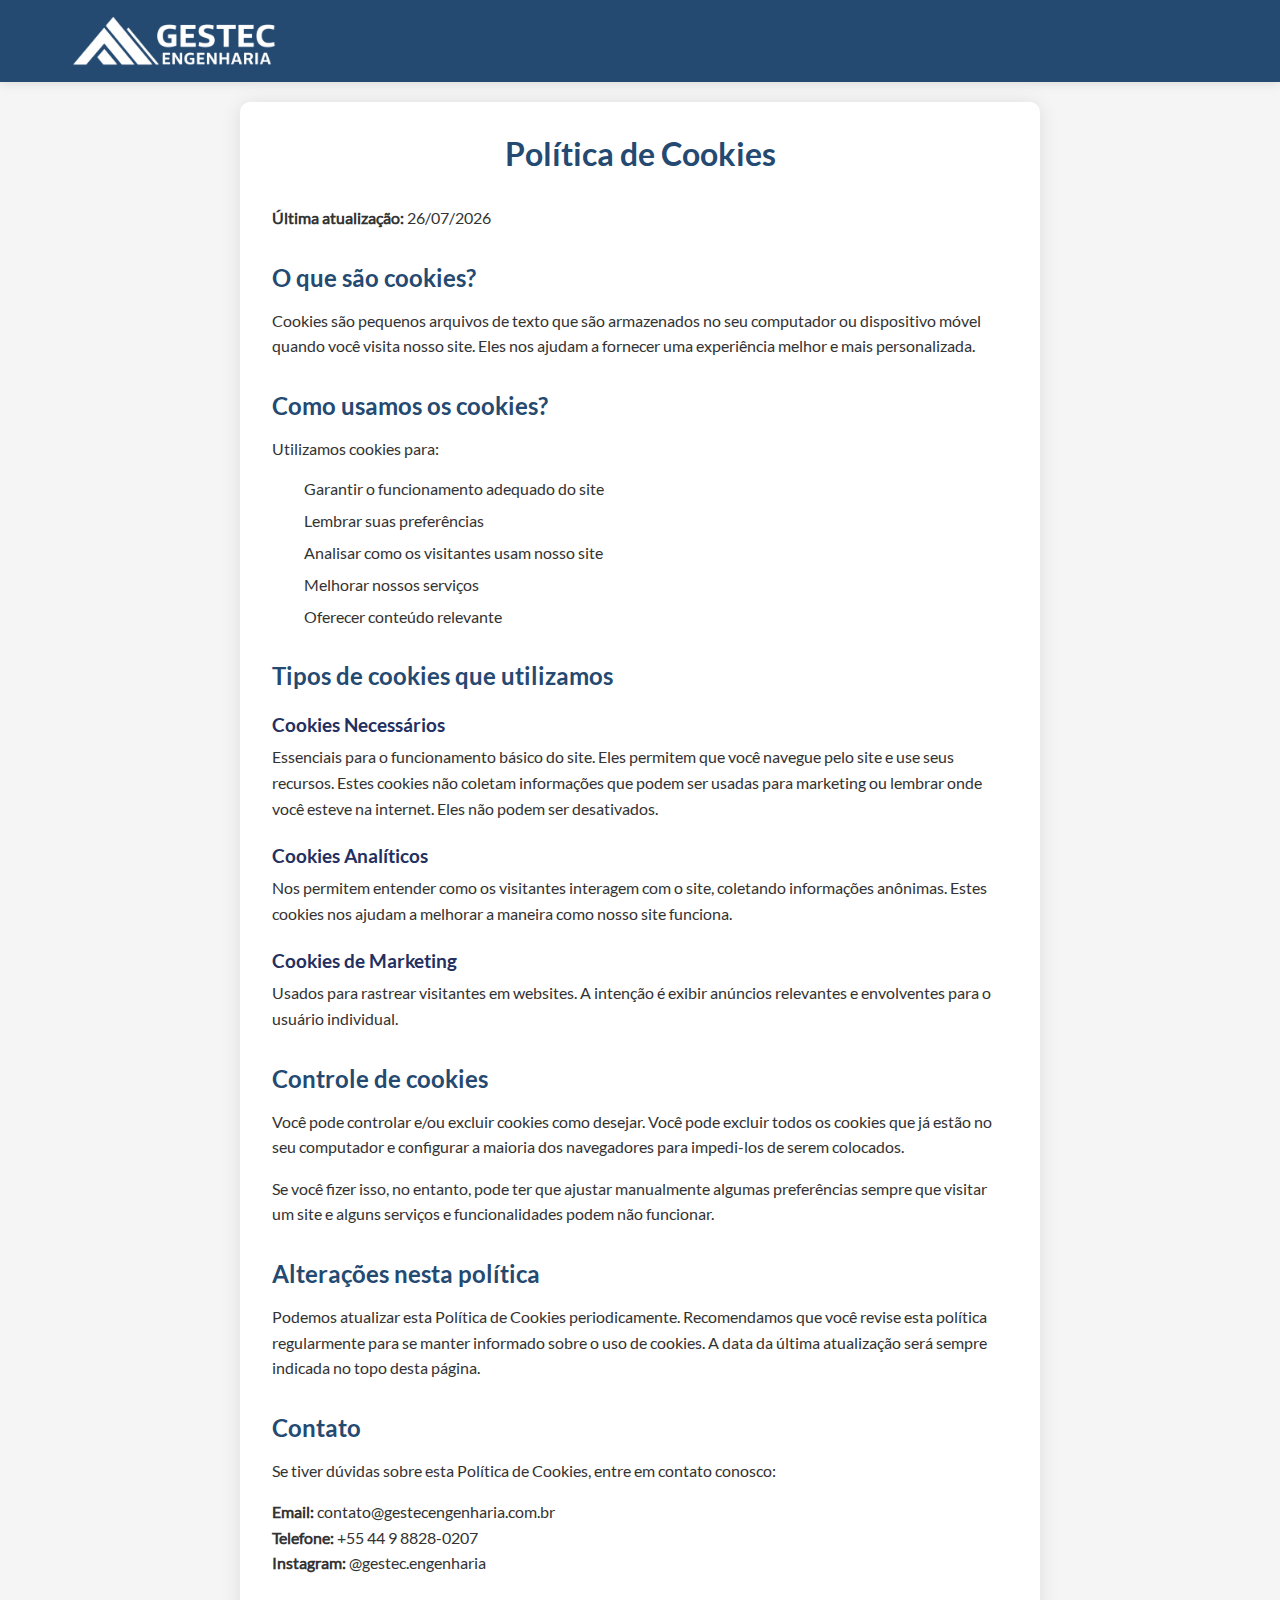
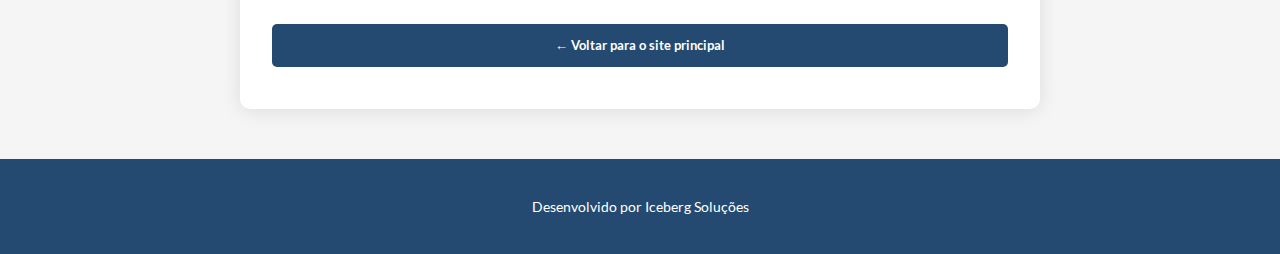
<file: politica-cookies.html>
<!DOCTYPE html>
<html lang="pt-br">

<head>
    <meta charset="UTF-8">
    <meta name="viewport" content="width=device-width, initial-scale=1.0">
    <title>Política de Cookies - Gestec Engenharia</title>
    <link rel="stylesheet" href="../style.css">
    <style>
        /* Reset para a página de política */
        body {
            background: #f5f5f5;
            margin: 0;
            padding: 0;
        }

        .cookie-policy-container {
            min-height: 100vh;
            background: #f5f5f5;
        }

        .cookie-policy-header {
            background: var(--color-primary);
            padding: 1rem 0;
            position: fixed;
            top: 0;
            width: 100%;
            z-index: 999;
            box-shadow: 0 2px 10px rgba(0, 0, 0, 0.1);
        }

        .header-content {
            max-width: 1200px;
            margin: 0 auto;
            padding: 0 2rem;
            display: flex;
            align-items: center;
            justify-content: space-between;
        }

        .header-logo {
            height: 50px;
        }

        .cookie-policy {
            max-width: 800px;
            margin: 100px auto 50px;
            padding: 2rem;
            background: white;
            border-radius: 10px;
            box-shadow: 0 2px 20px rgba(0, 0, 0, 0.1);
        }

        .cookie-policy h1 {
            color: var(--color-primary);
            margin-bottom: 2rem;
            text-align: center;
            font-family: 'lato-bold';
        }

        .cookie-policy h2 {
            color: var(--color-primary);
            margin: 2rem 0 1rem 0;
            font-family: 'lato-bold';
        }

        .cookie-policy h3 {
            color: var(--text-border-color);
            margin: 1.5rem 0 0.5rem 0;
            font-family: 'lato-bold';
        }

        .cookie-policy p,
        .cookie-policy ul {
            margin-bottom: 1rem;
            line-height: 1.6;
            font-family: 'lato-regular';
            color: #333;
        }

        .cookie-policy ul {
            padding-left: 2rem;
        }

        .cookie-policy li {
            margin-bottom: 0.5rem;
            line-height: 1.5;
        }

        .back-button {
            display: inline-block;
            margin-top: 2rem;
            padding: 0.8rem 1.5rem;
            background: var(--color-primary);
            color: white;
            text-decoration: none;
            border-radius: 5px;
            transition: all 0.3s ease;
            font-family: 'lato-bold';
            border: none;
            cursor: pointer;
        }

        .back-button:hover {
            background: var(--text-border-color);
            transform: translateY(-2px);
        }

        .cookie-policy-footer {
            background: var(--color-primary);
            color: white;
            text-align: center;
            padding: 1.5rem;
            margin-top: 3rem;
        }

        .footer-bottom {
            font-size: 0.9rem;
            font-family: 'lato-regular';
        }

        @media (max-width: 768px) {
            .cookie-policy {
                margin: 80px 1rem 2rem;
                padding: 1.5rem;
            }

            .header-content {
                padding: 0 1rem;
            }

            .header-logo {
                height: 40px;
            }
        }
    </style>
</head>

<body>
    <div class="cookie-policy-container">
        <!-- Header simplificado -->
        <header class="cookie-policy-header">
            <div class="header-content">
                <img src="../imgs/logo-principal.png" alt="Gestec Engenharia" class="header-logo">
            </div>
        </header>

        <!-- Conteúdo da política -->
        <div class="cookie-policy">
            <h1>Política de Cookies</h1>

            <p><strong>Última atualização:</strong> <span id="current-date"></span></p>

            <h2>O que são cookies?</h2>
            <p>Cookies são pequenos arquivos de texto que são armazenados no seu computador ou dispositivo móvel quando
                você visita nosso site. Eles nos ajudam a fornecer uma experiência melhor e mais personalizada.</p>

            <h2>Como usamos os cookies?</h2>
            <p>Utilizamos cookies para:</p>
            <ul>
                <li>Garantir o funcionamento adequado do site</li>
                <li>Lembrar suas preferências</li>
                <li>Analisar como os visitantes usam nosso site</li>
                <li>Melhorar nossos serviços</li>
                <li>Oferecer conteúdo relevante</li>
            </ul>

            <h2>Tipos de cookies que utilizamos</h2>

            <h3>Cookies Necessários</h3>
            <p>Essenciais para o funcionamento básico do site. Eles permitem que você navegue pelo site e use seus
                recursos. Estes cookies não coletam informações que podem ser usadas para marketing ou lembrar onde você
                esteve na internet. Eles não podem ser desativados.</p>

            <h3>Cookies Analíticos</h3>
            <p>Nos permitem entender como os visitantes interagem com o site, coletando informações anônimas. Estes
                cookies nos ajudam a melhorar a maneira como nosso site funciona.</p>

            <h3>Cookies de Marketing</h3>
            <p>Usados para rastrear visitantes em websites. A intenção é exibir anúncios relevantes e envolventes para o
                usuário individual.</p>

            <h2>Controle de cookies</h2>
            <p>Você pode controlar e/ou excluir cookies como desejar. Você pode excluir todos os cookies que já estão no
                seu computador e configurar a maioria dos navegadores para impedi-los de serem colocados.</p>

            <p>Se você fizer isso, no entanto, pode ter que ajustar manualmente algumas preferências sempre que visitar
                um site e alguns serviços e funcionalidades podem não funcionar.</p>

            <h2>Alterações nesta política</h2>
            <p>Podemos atualizar esta Política de Cookies periodicamente. Recomendamos que você revise esta política
                regularmente para se manter informado sobre o uso de cookies. A data da última atualização será sempre
                indicada no topo desta página.</p>

            <h2>Contato</h2>
            <p>Se tiver dúvidas sobre esta Política de Cookies, entre em contato conosco:</p>
            <p>
                <strong>Email:</strong> contato@gestecengenharia.com.br<br>
                <strong>Telefone:</strong> +55 44 9 8828-0207<br>
                <strong>Instagram:</strong> @gestec.engenharia
            </p>

            <button onclick="window.location.href='../index.html'" class="back-button">← Voltar para o site
                principal</button>
        </div>

        <!-- Footer -->
        <footer class="cookie-policy-footer">
            <div class="footer-bottom">
                Desenvolvido por Iceberg Soluções
            </div>
        </footer>
    </div>

    <script>
        // Data atual no formato brasileiro
        document.getElementById('current-date').textContent = new Date().toLocaleDateString('pt-BR');

        // Ajuste de altura para o header fixo
        document.addEventListener('DOMContentLoaded', function () {
            const headerHeight = document.querySelector('.cookie-policy-header').offsetHeight;
            document.querySelector('.cookie-policy').style.marginTop = (headerHeight + 20) + 'px';
        });
    </script>
</body>

</html>
</file>
<file: style.css>
:root {

    /* BACKGROUND COLOR */
    --color-primary: #254A71;
    --text-border-color: #24305F;
    --text-form-color: #4E7BAA;

    /* LETTER COLOR */
    --subtitle-color: #9CACED;
    --portfolio-color: #487CB2;

}

* {
    padding: 0;
    margin: 0;
    box-sizing: border-box;
    text-decoration: none;
    list-style: none;
}

html {
  scroll-behavior: smooth;
}

body {
    overflow-x: hidden;
}



@font-face {
    font-family: 'lato-bold';
    src: url(fonts/Lato-Bold.ttf);
}

@font-face {
    font-family: 'lato-regular';
    src: url(fonts/Lato-Regular.ttf);
}


@font-face {
    font-family: 'lato-black';
    src: url(fonts/Lato-Black.ttf);
}


#video-overlay {
    position: fixed;
    top: 0;
    left: 0;
    width: 100%;
    height: 100vh;
    background: #204062;
    display: flex;
    justify-content: center;
    align-items: center;
    z-index: 1000;
    
}

#video-container {
    position: relative;
    width: 100%;
    height: auto;
    max-height: 100vh;
}

#logo-intro-video {
    width: 100%;
    height: auto;
    max-height: 100vh;
    object-fit: contain; /* Mantém a proporção sem cortar */
}

/*INICIO HEADER*/
.header {
  width: 100%;
  height: 5rem;
  background-color: var(--color-primary);
  display: flex;
  align-items: center;
  z-index: 999;
  position: fixed;
}

.logo-banner {
  padding-left: 4rem;
  cursor: pointer;
}

.logo-image {
  width: 12rem;
  transition: all 300ms ease-in-out;
}

.logo-image:hover {
transform: scale(1.1);
transition: all 300ms ease-in-out;
}


.navigator {
  position: absolute;
  width: auto;
  right: 20rem;
}

.navigator ul {
  display: flex;
  align-items: center;
  justify-content: center;
}

.navigator li {
    padding: 0.5rem 3.5rem;
    text-align: center;
}



.navigator a {
  color: #ffff;
  font-size: 0.9rem;
  font-family: 'lato-bold';
  transition: all 0.2s;
}

.navigator a:hover {
  color: var(--text-border-color);
  transition: all 0.4s;
}

.content_btn_contact {
  position: absolute;
  right: 4rem;
  background-color: #ffff;
  color: #204062;
  width: 9rem;
  height: 2.5rem;
  border-radius: 0.5rem;
  display: flex;
  justify-content: center;
  align-items: center;
  gap: 0.3rem;
  font-family: 'lato-bold';
  font-size: 0.9rem;
  cursor: pointer;
  transition: all 400ms ease-in-out;
}

.content_btn_contact:hover {
  background-color: #204062;
  color: #ffff;
  border: solid #fff 2px;
  transition: all 400ms ease-in-out;
}

.content_btn_contact:hover img {
  filter: brightness(0) invert(1);
}


.hamburger {
  position: absolute;
  width: 30px;
  height: auto;
  cursor: pointer;
  right: 2rem;
  display: none;
}

.hamburger div {
  width: 100%;
  height: 0.2rem;
  margin-top: 0.4rem;
  background-color: #fff;
}

.hamburger div:nth-child(1)  {
  margin-top: 0;
}

/*RESPONSIVIDADE HEADER*/

@media(max-width: 1366px) {
  .navigator {
      right: auto;
      left: 50%;
      transform: translateX(-45%);
  }

  .navigator li {
      padding: 0.5rem 1rem;
  }

  .content_btn_contact {
      width: 7.4rem;
      height: 2rem;
      font-size: 0.7rem;
  }

  .content_btn_contact img {
      width: 1.4rem;
  }
}

@media(max-width: 1044px) {
  .navigator a {
      font-size: 0.8rem;
  }

  .navigator li {
      padding: 0.5rem 0.6rem;
  }
}

@media(max-width: 870px) {
  .hamburger {
      display: block;
  }

  .logo { 
      padding-left: 2rem;
  }

  .logo-image {
    width: 10rem;
    margin-left: -2rem;
  }



  .navigator {
      position: absolute;
      width: 20rem;
      height: auto;
      top: 0rem;
      left: auto;
      right: -20rem;
      transform: translateX(0);
      background-color:#204062;
      align-items: center;
      padding: 0;
      z-index: 100;
      transition: all 1s;
    }

    .navigator.active {
      right: 0;
    }


  .navigator ul {
      flex-direction: column;
      border-bottom: solid #fff 1px;
      gap: 2rem;
  }

  .navigator li {
      padding: 0rem 0rem;
      width: 80%;
      height: 2rem;
      display: flex;
      align-items: center;
      justify-content: center;
  }

  .navigator li:hover {
    background-color: #a9cce3;
    cursor: pointer;
  }

  .navigator li:hover a{
    color: var(--text-border-color);
    transition: all 400ms ease-in-out;

  }

  .navigator li:nth-child(1) {
    margin-top: 2.4rem;
  } 

  .navigator li:nth-child(4) {
    margin-bottom: 1rem;
  } 
  .content_btn_contact {
      position: relative;
      display: block;
      left: 1rem;
      margin: 1rem 0rem;
      display: flex;
  }

  .menu-toggle {
      position: absolute;
      margin: 0.6rem;
      right: 0;
      width: 20px;
      height: 20px;
      cursor: pointer;
    }
    
    .menu-toggle span {
      position: absolute;
      top: 50%;
      left: 0;
      width: 100%;
      height: 2px;
      background: white;
      transition: all 0.3s ease;
    }
    
    /* Criar o X */
    .menu-toggle span:nth-child(1) {
      transform: rotate(45deg);
    }
    
    .menu-toggle span:nth-child(2) {
      transform: rotate(-45deg);
    }

    .overlay-blur {
      position: fixed;
      top: 0;
      left: 0;
      width: 100%;
      height: 100%;
      backdrop-filter: blur(1px);
      background-color: rgba(0, 0, 0, 0.3); /* opcional para escurecer */
      opacity: 0;
      pointer-events: none;
      transition: opacity 0.3s ease;
    }
    
    /* Quando o menu está ativo, o blur aparece */
    .navigator.active + .overlay-blur {
      opacity: 1;
      pointer-events: all;
    }
}

.video-banner-container {
    position: relative;
    width: 100%;
    height: 100vh;
    overflow: hidden;
    z-index: 0;
}

.video-banner {
    position: relative;
    width: 100%;
    height: 100%;
    overflow: hidden;
}

 .video-banner::after {
  content: "";
  position: absolute;
  bottom: 0;
  height: 80px;
  width: 100%;
  background: linear-gradient(to bottom, rgba(0, 0, 0, 0), var(--color-primary));
  z-index: 1;
} 

.video-banner video {
    position: absolute;
    top: 0;
    left: 0;
    height: 100%;
    width: 100%;
    object-fit: cover;
    z-index: -1;
    pointer-events: none;
  }

.overlay {
    position: absolute;
    top: 0;
    left: 0;
    width: 100%;
    height: 100%;
    background: rgba(0, 0, 0, 0.6);
    pointer-events: none;
    z-index: 1;
    will-change: opacity, transform;
    backface-visibility: hidden;
}

.banner-container,
.request-banner {
    position: relative;
    z-index: 2;
    justify-content: center;
}

.banner-container h1 {
    position: relative;
    z-index: 2;
    color: rgb(255, 255, 255);
    text-align: left;
    top: 17rem;
    left: 5rem;
    transform: translateY(-50%);
    font-size: 1.8rem;
    font-family: 'lato-bold';
    max-width: 60rem;
  }

.banner-container p {
    position: relative;
    z-index: 2;
    color: rgb(255, 255, 255);
    text-align: left;
    top: 21rem;
    left: 5rem;
    transform: translateY(-50%);
    font-size: 1.2rem;
    font-family: 'lato-regular';
    max-width: 60rem;
}

.request-banner a{
    position: relative;
    z-index: 2;
    color: rgb(255, 255, 255);
    text-align: center;
    top: 22rem;
    left: 5rem;
    transform: translateY(-50%);
    font-size: 1.2em;
    font-family: 'lato-regular';
    background-color: var(--color-primary);
    padding: 1rem;
    display: block;
    width: 20rem;
    transition: all 300ms ease-in-out;
}

.request-banner a:link     {
    color: white;
    text-decoration: none;
}

.request-banner a:visited  {
    color: gainsboro;
    text-decoration: none;
}

.request-banner a:hover    {
    color: var(--color-primary);
    background-color: white;
    padding: 1rem;
    text-decoration: none;
    font-weight: bold;
    width: 30rem;
    transition: all 300ms ease-in-out;
    text-shadow: 0 2px 5px rgba(0, 0, 0, 0.2);
    transform-origin: center center;
}

.request-banner a:active   {
    color: white;
    text-decoration: none;
}

.request-banner a:focus {
    color: white;
    text-decoration: none;
}
  

  .banner-img-mobile {
    display: none;
  }
  
  .video-banner video {
    display: block;
  }

@media(max-width: 1260px) {

  .banner-container h1 {
    font-size: 1.3rem;
  }

  .banner-container p{
    font-size: 1rem;
  }

  .request-banner a {
    font-size: 1rem;
  }
}

@media(max-width: 870px) {

  .banner-container p, .request-banner a, .banner-container h1 {
    width: 25rem;
    left: 50%;
    transform: translateX(-50%);
    text-align: center;
  }


}

@media(max-width: 680px) {

  .banner-container p, .request-banner a, .banner-container h1 {
    width: 20rem;
    left: 50%;
    transform: translateX(-50%);
    text-align: center;
  }

}

@media (max-width: 430px) {

  .banner-img-mobile {
    display: block;
    width: 100%;
    height: auto;
  }

  .video-banner-container {
    height: auto;
  }

  .video-banner video {
    display: none;
  }

  .banner-container {
    position: absolute;
    top: -5%;
    left: 50%;
    transform: translateX(-50%);
    text-align: center;
    color: white;
  }

  .banner-container h1 {
    top: 10rem;
  }

  .banner-container p {
    top: 12rem;
  }

  .request-banner {
    position: absolute;
    top: 6rem;
    left: 50%;
    transform: translateX(-50%);
  }
}



/*INICIO ABOUT*/

.content_about {
    width: 100%;
    height: 70vh;
    display: flex;
    justify-content: center;
    align-items: center;
    gap: 8rem;
    background-color: var(--color-primary);
}

.apresentation {
    display: flex;
}

.content_about_btn {
    width: 100%;
    display: flex;
    justify-content: start;
}

.about_btn {
    background-color: #ffff;
    width: 10.5rem;
    height: 2.8rem;
    margin-top: 1.8rem;
    border: none;
    font-family: 'lato-regular';
    cursor: pointer;
    transition: all 1s;
    border: solid var(--color-primary) 2px;
    text-align: center;
}

.content_about_btn a {
  color: var(--color-primary);
}

.content_about_btn a:visited {
  color: var(--color-primary);
  transition: all 1s;
  text-decoration: none;
}

.content_about_btn a:active {
  color: var(--color-primary);
  background-color: #ffff;
  transition: all 1s;
  text-decoration: none;
}

.content_about_btn a:focus {
  color: var(--color-primary);
  background-color: var(--color-primary);
  transition: all 1s;
  text-decoration: none;
}

.about_btn:hover {
    color: var(--color-primary);
    background-color: #ffff;
    transition: all 1s;
    text-decoration: none;
}

.about_btn:hover a {
  color: var(--color-primary);
  transition: all 1s;
  text-decoration: none;
}

.content_about_btn a:hover {
    color: var(--color-primary);
    transition: all 1s;
    text-decoration: none;
}

.content_about_btn a:disabled {
  opacity: 0.6;
  cursor: not-allowed;
}


.section_description {
    width: 40rem;
}

.description_about {
    margin-bottom: 2rem;
}

.description_about h2 {
    color: #ffff;
    font-family: 'lato-bold';
}

.section_description p {
    font-family: 'inter';
    color: #ffff;
}

.description_about img {
    width: 300px;
}

.section_about_img {
    width: 40rem;
}

.section_about_img img {
    width: 100%;
}

/*RESPONSIVIDADE ABOUT*/

@media(max-width: 1435px) {
    .content_about {
        gap: 2rem;
    }

    .section_description {
        width: 35rem;
    }

    .section_about_img {
        width: 35rem;
    }

    .description_about img {
        width: 200px;
    }
}

@media(max-width: 1170px) {

    .section_description {
        width: 30rem;
    }

    .section_about_img {
        width: 30rem;
    }

}

@media(max-width: 1000px) {

    .content_about {
        flex-direction: column;
        height: 100vh;
    }

    .section_description {
        position: relative;
        width: 40rem;
        
        
    }

    .section_about_img {
        position: relative;
        width: 40rem;
    }

    .description_about img {
        width: 300px;
    }

    .section_about_img img {
        margin-top: 2rem;
        width: 100%;
    }

}

@media(max-width: 700px) {

    .content_about {
      height: 100vh;
    }

    .section_description {
        width: 80%;
    }

    .section_about_img {
        width: 80%;      
    }

    .description_about img {
        width: 200px;
    }
}

@media(max-width: 530px) {

    .content_about {
      height: 55rem;
    }

    .section_description {
        width: 95%;
    }

    .section_about_img {
        width: 95%;      
    }

    .description_about img {
        width: 200px;
    }

    .about_btn {
        width: 8.5rem;
        height: 2.4rem;
        
    }
}

.content_solutions {
  background-color: #ffff;
  padding: 5rem 2rem;
  text-align: center;
  color: var(--color-primary);
  font-family: 'lato-regular', sans-serif;
}

.title_solutions {
  font-size: 2.5rem;
  margin-bottom: 1rem;
  font-weight: 700;
}

.title_solutions span {
  color: var(--subtitle-color);
  font-weight: 400;
}

.subtitle_solutions {
  font-size: 1.2rem;
  margin-bottom: 4rem;
  font-weight: 300;
}

.solutions_container {
  display: flex;
  justify-content: center;
  gap: 4rem;
  flex-wrap: wrap;
}



.solution_item {
  max-width: 300px;
  text-align: center;
}

.solution_item_card1 {
  padding: 2rem;
  transition: all 300ms ease-in-out;
}

.solution_item_card2 {
  padding: 2rem;
  transition: all 300ms ease-in-out;
}

.solution_item_card3 {
  padding: 2rem;
  transition: all 300ms ease-in-out;
}

.solution_item_card1:hover, .solution_item_card2:hover, .solution_item_card3:hover {
  transform: scale(1.1);
  border-radius: 1rem;
  transition: all 300ms ease-in-out;
  color: white;
  cursor: pointer;
  background-color: #1e3d5e;
}


.solution_item_card1:hover img,
.solution_item_card2:hover img,
.solution_item_card3:hover img {
  filter: invert(1);
  transition: filter 300ms ease-in-out;
}


.solution_item img {
  height: 60px;
  margin-bottom: 1.5rem;
}

.solution_item h2 {
  font-size: 1.5rem;
  margin-bottom: 1rem;
  font-weight: 700;
}

.solution_item p {
  font-size: 1rem;
  font-family: 'inter';
  font-weight: 300;
  line-height: 1.5;
}

.gestec-title {
  font-size: 28px;
  font-weight: bold;
  margin-bottom: 40px;
  margin-top: 5rem;
  font-family: 'lato-regular';
}

.gestec-grid {
  display: grid;
  grid-template-columns: repeat(auto-fit, minmax(25rem, 1fr));
  gap: 2rem;
  max-width: 900px;
  margin: 0 auto 40px;
  margin-top: 5rem;
}

.gestec-card {
  background-color: var(--text-border-color);
  border-radius: 16px;
  padding: 20px;
  text-align: left;
  transition: all 500ms ease-in-out;
  height: 8rem;
  font-size: 14px;
  color: white;
  font-family: 'lato-regular', sans-serif;
}


.gestec-card p {
  font-family: 'lato-regular';
}

.gestec-whatsapp {
  background-color: white;
  width: auto;
  color: var(--color-primary);
  border: none;
  padding: 9px 16px;
  font-weight: bold;
  border-radius: 10px;
  cursor: pointer;
  display: inline-flex;
  align-items: center;
  gap: 8px;
  font-size: 14px;
  transition: all 300ms ease-in-out;
  
}

.gestec-whatsapp:hover {
  background-color: var(--text-border-color);
  color: white;
  padding: 0.8rem 1.2rem;
}

.gestec-whatsapp a {
  text-decoration: none;
  color: var(--color-primary);
  text-align: center;
  align-items: center;
  font-family: 'inter';
}

.gestec-whatsapp:hover a {
  color: white;
}

.gestec-whatsapp img {
  width: 22px;
  height: 22px;
  margin-left: 2px;
  align-items: center;
}

.gestec-whatsapp a:link     {
  text-decoration: none;
  }

.gestec-whatsapp a:visited  {
  text-decoration: none;
  }

.gestec-whatsapp a:hover {
  color: white;
  text-decoration: none;
  font-weight: bold;
  transform: scale(1.1);
  transition: all 300ms ease-in-out;
  text-shadow: 0 2px 5px rgba(0, 0, 0, 0.2);
  }

  .gestec-whatsapp:hover .whatsapp-image {
      content: url('imgs/icons8-white-whatsapp-30.png');
      transition: all 300ms ease-in-out;
  }

  .gestec-whatsapp a:active   {
  text-decoration: none;
  }

  .gestec-whatsapp a:focus {
  text-decoration: none;
  }

@media(max-width: 910px) {
  .gestec-grid {
    grid-template-columns: repeat(auto-fit, minmax(20rem, 1fr));
    gap: 2rem;
  }
}

@media(max-width: 720px) {
  .gestec-grid {
    grid-template-columns: repeat(auto-fit, minmax(15rem, 1fr));
  }
}

@media(max-width: 550px) {
  .gestec-grid {
    grid-template-columns: repeat(auto-fit, minmax(100%, 1fr)); 
   }
}

  .last-contact-container {
    position: relative;
    justify-content: center;
    align-items: center;
    width: 100%;
    height: 80vh;
  }

  .background-last-contact-container img {
    position: relative;
    width: 70%;
    top: 0rem;
    left: 30%;
    height: 80vh;
    z-index: -1;
    align-items: center;
    object-fit: cover;
  }

.contact-side {
  position: absolute;
  top: 0;
  left: 0;
  width: 30%;
  height: 100%;
  background-color: #0d3d66;
  z-index: 1;
  display: flex;
  flex-direction: column;
  justify-content: flex-start; /* joga o conteúdo para o topo */
  padding: 40px; /* controle de espaçamento interno */
  color: white;
}
  
  .contact-side h1 {
    font-family: 'lato-bold';
    font-size: 28px;
    font-weight: 700;
    line-height: 1.3;
    margin-bottom: 5px;
  }
  
  .contact-side h1 strong {
    display: block;
    font-size: 32px;
    font-family: 'lato-black';
    letter-spacing: 1px;
    margin-top: 5px;
  }
  
  .contact-side h2 {
    font-size: 16px;
    font-family: 'lato-black';
    font-weight: 400;
    letter-spacing: 2px;
    text-transform: uppercase;
    margin-bottom: 50px;
    color: #a9cce3;
  }
  
  .contact-info {
    display: flex;
    flex-direction: column;
    gap: 30px;
  }
  
  .contact-info-item {
    display: flex;
    align-items: center;
    gap: 15px;
    font-size: 16px;
    line-height: 1.5;
    transition: transform 0.2s ease;
    text-decoration: none;
    color: white;
  }
  
  .contact-info-item:hover {
    transform: translateX(5px);
    color: #c4e1ff;
  }
  
  .contact-info-item img {
    width: 28px;
    height: 28px;
    filter: brightness(0) invert(1);
    left: 0rem;
  }
  
  .contact-info-item a,
  .contact-info-item span {
    color: #ffffff;
    text-decoration: none;
    transition: color 0.3s ease;
    font-family: 'inter';
  }
  
  .contact-info-item a:hover {
    color: #c4e1ff;
    text-decoration: underline;
  }

  .white-contact-line {
    background-color: white;
    width: 100%;
    height: 0.1rem;
  }

  .form-box {
    position: absolute;
    top: 50%;
    left: 65%; /* metade do caminho entre 50% e 100% */
    transform: translate(-50%, -50%);
    background-color: #0d3d66;
    padding: 30px;
    border-radius: 10px;
    width: 80%;
    height: 32rem;
    max-width: 400px;
    color: white;
    transition: all 500ms ease-in-out;
  }

  .form-box:hover {
    transform: scale(1.1);
    transform: translate(-50%, -50%);
    transition: all 500ms ease-in-out;
  }
  
  .form-box h2 {
    text-align: center;
    margin-bottom: 20px;
    font-family: 'lato-bold';
  }
  
  input, select, textarea, button {
    width: 100%;
    padding: 10px;
    margin: 10px 0;
    border: none;
    border-radius: 5px;
    outline: none;
    transition: all 300ms ease-in-out;
    font-family: 'inter';
  }

  input:hover, select:hover, textarea:hover, button:hover {
    transform: scale(1.05);
    transition: all 300ms ease-in-out;
  }
  
  textarea {
    resize: vertical;
    height: 100px;
    transition: all 300ms ease-in-out;
  }

  textarea:hover {
    transform: scale(1.05);
    transition: all 300ms ease-in-out;
  }
  
  button {
    background-color: #5a9bd4;
    color: white;
    font-weight: bold;
    cursor: pointer;
    transition: background 0.3s;
  }
  
  button:hover {
    background-color: #417bbd;
  }

@media(max-width: 1080px) {

  .form-box {
    left: 70%;
  }

  .contact-side {
    width: 40%;
  }

  .contact-side h1 strong {
    font-size: 20px;
  }

  .contact-side h1 {
    font-size: 20px;
  }

}

  @media (max-width: 768px) {
    .form-box {
      left: 50%;
      transform: translate(-50%, -50%);
      width: 90%;
      top: 50%;
    }
  
    .contact-side {
      display: none;
    }


    .background-last-contact-container img {
      width: 100%;
      left: 0;
    }
    
  }

  .footer {
    background-color: var(--color-primary);
    color: white;
    font-family: 'Segoe UI', sans-serif;
  }

  .footer-bottom {
    text-align: center;
    font-size: 13px;
    padding: 15px;
    background-color: var(--color-primary);
  }

@keyframes pulse {
  0% {
    box-shadow: 0 0 0 0 rgba(37, 211, 102, 0.7);
  }
  70% {
    box-shadow: 0 0 15px 10px rgba(37, 211, 102, 0);
  }
  100% {
    box-shadow: 0 0 0 0 rgba(37, 211, 102, 0);
  }
}

.whatsapp-float {
  position: fixed;
  width: 60px;
  height: 60px;
  bottom: 20px;
  right: 20px;
  background-color: #25d366;
  color: #fff;
  border-radius: 50%;
  text-align: center;
  font-size: 30px;
  z-index: 100;
  display: flex;
  justify-content: center;
  align-items: center;
  animation: pulse 1s infinite;
}

.whatsapp-float img {
  width: 35px;
  height: 35px;
}

/* Cookie Banner Styles */
.cookie-banner {
    position: fixed;
    bottom: 0;
    left: 0;
    right: 0;
    background: var(--color-primary);
    color: white;
    padding: 1.5rem;
    box-shadow: 0 -2px 20px rgba(0,0,0,0.3);
    z-index: 1000;
    transform: translateY(100%);
    transition: transform 0.3s ease-in-out;
}

.cookie-banner.active {
    transform: translateY(0);
}

.cookie-content {
    max-width: 1200px;
    margin: 0 auto;
    display: flex;
    justify-content: space-between;
    align-items: center;
    gap: 2rem;
}

.cookie-content p {
    flex: 1;
    margin: 0;
    font-family: 'lato-regular';
    font-size: 0.9rem;
    line-height: 1.4;
}

.cookie-content a {
    color: var(--subtitle-color);
    text-decoration: underline;
}

.cookie-buttons {
    display: flex;
    gap: 1rem;
    flex-wrap: wrap;
}

.cookie-btn {
    padding: 0.6rem 1.2rem;
    border: none;
    border-radius: 0.3rem;
    font-family: 'lato-bold';
    font-size: 0.8rem;
    cursor: pointer;
    transition: all 0.3s ease;
}

.cookie-btn.accept {
    background: white;
    color: var(--color-primary);
}

.cookie-btn.reject {
    background: transparent;
    color: white;
    border: 1px solid white;
}

.cookie-btn.customize {
    background: var(--subtitle-color);
    color: var(--color-primary);
}

.cookie-btn:hover {
    transform: scale(1.05);
}

/* Cookie Modal */
.cookie-modal {
    display: none;
    position: fixed;
    top: 0;
    left: 0;
    width: 100%;
    height: 100%;
    background: rgba(0,0,0,0.7);
    z-index: 1001;
    animation: fadeIn 0.3s ease;
}

.cookie-modal.active {
    display: flex;
    justify-content: center;
    align-items: center;
}

.modal-content {
    background: white;
    padding: 2rem;
    border-radius: 0.5rem;
    max-width: 500px;
    width: 90%;
    color: var(--color-primary);
    animation: slideUp 0.3s ease;
}

.modal-content h3 {
    margin-bottom: 1.5rem;
    font-family: 'lato-bold';
    text-align: center;
}

.cookie-options {
    margin-bottom: 2rem;
}

.cookie-option {
    display: flex;
    align-items: center;
    gap: 1rem;
    padding: 1rem 0;
    border-bottom: 1px solid #eee;
}

.cookie-option:last-child {
    border-bottom: none;
}

.cookie-switch {
    position: relative;
    display: inline-block;
    width: 50px;
    height: 24px;
}

.cookie-switch input {
    opacity: 0;
    width: 0;
    height: 0;
}

.slider {
    position: absolute;
    cursor: pointer;
    top: 0;
    left: 0;
    right: 0;
    bottom: 0;
    background-color: #ccc;
    transition: .4s;
    border-radius: 24px;
}

.slider:before {
    position: absolute;
    content: "";
    height: 16px;
    width: 16px;
    left: 4px;
    bottom: 4px;
    background-color: white;
    transition: .4s;
    border-radius: 50%;
}

input:checked + .slider {
    background-color: var(--color-primary);
}

input:checked + .slider:before {
    transform: translateX(26px);
}

input:disabled + .slider {
    background-color: #666;
    cursor: not-allowed;
}

/* Cookie Banner Styles - Compact Version */
.cookie-banner {
    position: fixed;
    bottom: 0;
    left: 0;
    right: 0;
    background: var(--color-primary);
    color: white;
    padding: 1rem 1.5rem;
    box-shadow: 0 -2px 20px rgba(0,0,0,0.3);
    z-index: 1000;
    transform: translateY(100%);
    transition: transform 0.3s ease-in-out;
}

.cookie-banner.active {
    transform: translateY(0);
}

.cookie-content {
    max-width: 1200px;
    margin: 0 auto;
    display: flex;
    justify-content: space-between;
    align-items: center;
    gap: 1.5rem;
}

.cookie-content p {
    flex: 1;
    margin: 0;
    font-family: 'lato-regular';
    font-size: 0.85rem;
    line-height: 1.3;
}

.cookie-content a {
    color: var(--subtitle-color);
    text-decoration: underline;
    font-size: 0.85rem;
}

.cookie-buttons {
    display: flex;
    gap: 0.8rem;
    flex-wrap: nowrap;
}

.cookie-btn {
    padding: 0.5rem 1rem;
    border: none;
    border-radius: 0.3rem;
    font-family: 'lato-bold';
    font-size: 0.75rem;
    cursor: pointer;
    transition: all 0.3s ease;
    white-space: nowrap;
}

.cookie-btn.accept {
    background: white;
    color: var(--color-primary);
}

.cookie-btn.reject {
    background: transparent;
    color: white;
    border: 1px solid white;
}

.cookie-btn.customize {
    background: var(--subtitle-color);
    color: var(--color-primary);
}

.cookie-btn:hover {
    transform: scale(1.05);
}

/* Cookie Modal - Ajustes para ser mais compacto */
.cookie-modal {
    display: none;
    position: fixed;
    top: 0;
    left: 0;
    width: 100%;
    height: 100%;
    background: rgba(0,0,0,0.7);
    z-index: 1001;
    animation: fadeIn 0.3s ease;
}

.cookie-modal.active {
    display: flex;
    justify-content: center;
    align-items: center;
}

.modal-content {
    background: white;
    padding: 1.5rem;
    border-radius: 0.5rem;
    max-width: 450px;
    width: 90%;
    color: var(--color-primary);
    animation: slideUp 0.3s ease;
    max-height: 90vh;
    overflow-y: auto;
}

.modal-content h3 {
    margin-bottom: 1rem;
    font-family: 'lato-bold';
    text-align: center;
    font-size: 1.2rem;
}

.cookie-options {
    margin-bottom: 1.5rem;
}

.cookie-option {
    display: flex;
    align-items: center;
    gap: 0.8rem;
    padding: 0.8rem 0;
    border-bottom: 1px solid #eee;
}

.cookie-option:last-child {
    border-bottom: none;
}

.cookie-switch {
    position: relative;
    display: inline-block;
    width: 45px;
    height: 22px;
    flex-shrink: 0;
}

.cookie-switch input {
    opacity: 0;
    width: 0;
    height: 0;
}

.slider {
    position: absolute;
    cursor: pointer;
    top: 0;
    left: 0;
    right: 0;
    bottom: 0;
    background-color: #ccc;
    transition: .4s;
    border-radius: 22px;
}

.slider:before {
    position: absolute;
    content: "";
    height: 16px;
    width: 16px;
    left: 3px;
    bottom: 3px;
    background-color: white;
    transition: .4s;
    border-radius: 50%;
}

input:checked + .slider {
    background-color: var(--color-primary);
}

input:checked + .slider:before {
    transform: translateX(23px);
}

input:disabled + .slider {
    background-color: #666;
    cursor: not-allowed;
}

.cookie-info {
    flex: 1;
}

.cookie-info strong {
    display: block;
    font-family: 'lato-bold';
    margin-bottom: 0.1rem;
    font-size: 0.9rem;
}

.cookie-info span {
    font-size: 0.75rem;
    color: #666;
    font-family: 'lato-regular';
    line-height: 1.2;
}

.modal-buttons {
    display: flex;
    gap: 0.8rem;
    justify-content: center;
}

@keyframes fadeIn {
    from { opacity: 0; }
    to { opacity: 1; }
}

@keyframes slideUp {
    from { 
        opacity: 0;
        transform: translateY(20px);
    }
    to { 
        opacity: 1;
        transform: translateY(0);
    }
}

/* Versão mobile mais compacta */
@media (max-width: 768px) {
    .cookie-banner {
        padding: 0.8rem 1rem;
    }
    
    .cookie-content {
        flex-direction: column;
        text-align: center;
        gap: 0.8rem;
    }
    
    .cookie-content p {
        font-size: 0.8rem;
        line-height: 1.2;
    }
    
    .cookie-buttons {
        justify-content: center;
        gap: 0.5rem;
    }
    
    .cookie-btn {
        padding: 0.4rem 0.8rem;
        font-size: 0.7rem;
    }
    
    .modal-content {
        padding: 1rem;
        margin: 1rem;
    }
    
    .modal-buttons {
        flex-direction: column;
    }
    
    .cookie-option {
        padding: 0.6rem 0;
    }
}

@media (max-width: 480px) {
    .cookie-banner {
        padding: 0.6rem 0.8rem;
    }
    
    .cookie-content p {
        font-size: 0.75rem;
    }
    
    .cookie-buttons {
        flex-wrap: wrap;
    }
    
    .cookie-btn {
        padding: 0.3rem 0.6rem;
        font-size: 0.65rem;
    }
}

.justify {
  text-align: justify;
}

.banner-container p.justify {
    text-align: justify !important;
    text-justify: inter-word;
}
</file>
